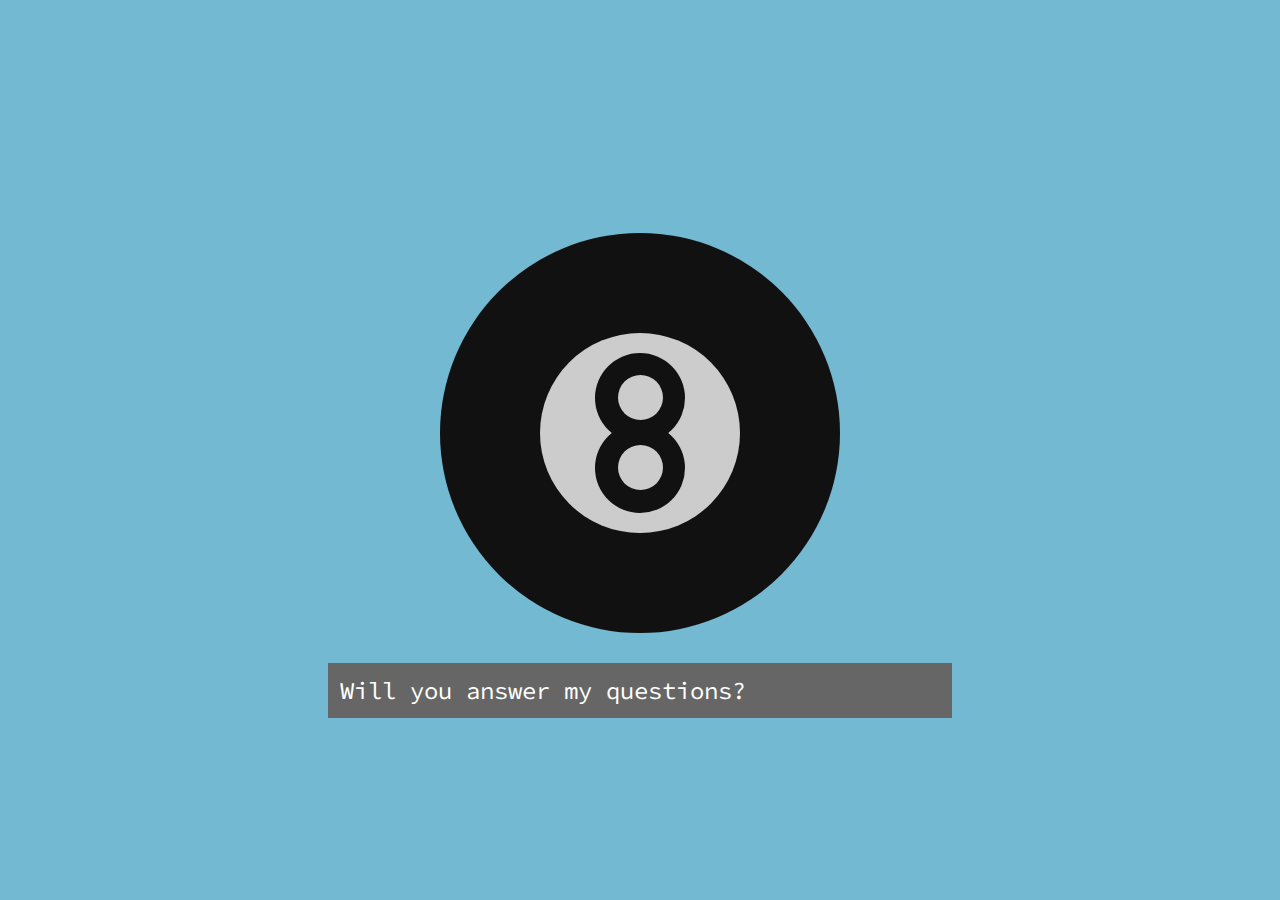
<file: 8 Ball/index.html>
<!DOCTYPE html>
<html lang="en">
	<head>

		<meta charset="UTF-8">

		<title>8 Ball</title>

		<meta name="description" content="">
		<meta name="author" content="Zachary Plummer">

		<meta name="viewport" content="width=460, user-scalable=no">

		<link href="https://fonts.googleapis.com/css?family=Source+Code+Pro" rel="stylesheet">
		<link href="https://fonts.googleapis.com/css?family=Source+Code+Pro|Walter+Turncoat" rel="stylesheet">
		<link href="style.css" rel="stylesheet" type="text/css" />

	</head>

	<body>
		<div id="answer" class="answer"> &nbsp; </div>
		<div class="body">
			<div class="white">
				<div class="eight">
					<div class="black1">
						<div class="white"></div>
					</div>
					<div class="black2">
						<div class="white"></div>
					</div>
				</div>
			</div>
		</div>

		<input class="textbox" type="text" name="textbox" id="textbox" placeholder="Ask a Question" autofocus autocomplete="off"/>

		<script src="script.js"></script>

	</body>

</html>
</file>
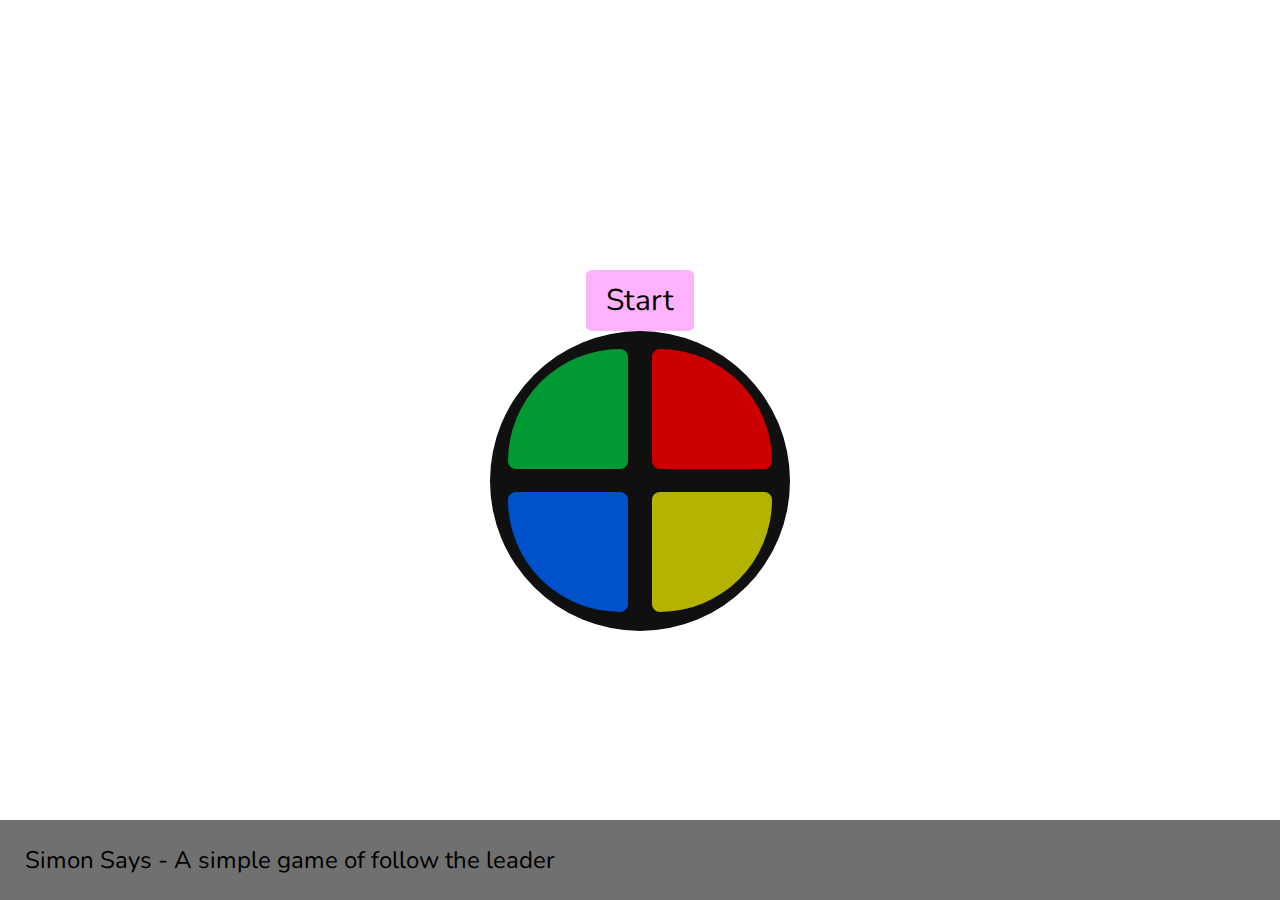
<file: Simon/index.html>
<!DOCTYPE html>
<html lang="en">
	<head>

		<meta charset="UTF-8">

		<title>Simon Says</title>

		<meta name="description" content="">
		<meta name="author" content="Zachary Plummer">

		<meta name="viewport" content="width=460, user-scalable=no">

		<link href="https://fonts.googleapis.com/css?family=Nunito" rel="stylesheet">
		<link href="style.css" rel="stylesheet" type="text/css" />

	</head>

	<body>
		<button class="start">Start</button>
		<div id="message"></div>
		<div class="btn-container">
			<div>
				<button class="green"></button>
				<button class="red"></button>
			</div>
			<div>
				<button class="blue"></button>
				<button class="yellow"></button>
			</div>
		</div>

		<script src="script.js"></script>

		<div class="project-title">
			<p>Simon Says - A simple game of follow the leader</p>
		</div>
	</body>

</html>
</file>
<file: 8 Ball/style.css>
@import 'https://fonts.googleapis.com/css?family=Source+Code+Pro';
@import 'https://fonts.googleapis.com/css?family=Source+Code+Pro|Walter+Turncoat';
html, body {
	width: 100%;
	height: 100%;
	margin: 0;
	-webkit-user-select: none;
	-moz-user-select: none;
	-ms-user-select: none;
	-user-select: none;
}

body {
	display: -webkit-box;
	display: -webkit-flex;
	display: -ms-flexbox;
	display: flex;
	font-family: 'Source Code Pro', monospace;
	font-size: 24px;
	-webkit-box-orient: vertical;
	-webkit-box-direction: normal;
	-webkit-flex-direction: column;
    -ms-flex-direction: column;
    flex-direction: column;
    -webkit-box-pack: center;
 	-webkit-justify-content: center;
    -ms-flex-pack: center;
    justify-content: center;
    -webkit-box-align: center;
    -webkit-align-items: center;
    -ms-flex-align: center;
    align-items: center; 
    overflow-x: hidden;
    background: #73b9d1;
}

.answer {
	font-family: 'Walter Turncoat', cursive;
	font-size: 36px;
}

.body {
	display: block;
	position: relative;
	width: 400px;
	height: 400px;
	border-radius: 100%;
	background-color: #111111;
}

.white {
	display: block;
	position: absolute;
	margin-top: 25%;
	margin-left: 25%;
	width: 50%;
	height: 50%;
	border-radius: 100%;
	background-color: #cccccc;
}

.black1 {
	display: block;
	position: absolute;
	margin-top: 10%;
	margin-left: 27.5%;
	width: 45%;
	height: 45%;
	border-radius: 100%;
	background-color: #111111;
}

.black2 {
	display: block;
	position: absolute;
	margin-top: 45%;
	margin-left: 27.5%;
	width: 45%;
	height: 45%;
	border-radius: 100%;
	background-color: #111111;
}

.textbox {
	margin-top: 30px;
	display: block;
	position: relative;
	width: 600px;
	padding: 12px;
	background-color: #666666;
	font-family: 'Source Code Pro', monospace;
	font-size: 24px;
	border: none;
}

input:focus {
	color: white;
}

.textbox:focus {
	outline: none;
}

@media (max-width: 610px) {
	.textbox {
		width: 380px;
	}
}
</file>
<file: Simon/style.css>
@import 'https://fonts.googleapis.com/css?family=Nunito';
html, body {
	width: 100%;
	height: 100%;
	margin: 0;
	-webkit-user-select: none;
	-moz-user-select: none;
	-ms-user-select: none;
	-user-select: none;
}

body {
	display: -webkit-box;
	display: -webkit-flex;
	display: -ms-flexbox;
	display: flex;
	font-family: 'Nunito', sans-serif;
	font-size: 24px;
	/*
	-webkit-perspective: 1000px;
			perspective: 1000px;
	*/
	-webkit-box-orient: vertical;
	-webkit-box-direction: normal;
	-webkit-flex-direction: column;
    -ms-flex-direction: column;
    flex-direction: column;
    -webkit-box-pack: center;
 	-webkit-justify-content: center;
    -ms-flex-pack: center;
    justify-content: center;
    -webkit-box-align: center;
    -webkit-align-items: center;
    -ms-flex-align: center;
    align-items: center; 
    overflow-x: hidden;
}

#message {
	font-family: 'Nunito', sans-serif;
	font-size: 30px;
}

.start {
	font-family: 'Nunito', sans-serif;
	font-size: 30px;
	padding: 10px 20px;
	border: 0;
	cursor: pointer;
	border-radius: 7%;
	background-color: #ffb3ff;
	-webkit-transition: border-radius 1s, background-color 1s; 
    transition: border-radius 1s, background-color 1s;
}

.start:focus {
	outline: 0;
}

.start:hover {
	border-radius: 100%;
	background-color: #ffccff;
}

.btn-container {
	display: block;
	position: relative;
	width: 300px;
	height: 300px;
	border-radius: 100%;
	background-color: #101010; 
}

.btn-container button {
	padding: 60px 60px;
	/*margin: 10px 10px;*/
	margin-top: 18px;
	margin-left: 18px;
	margin-bottom: 5px;
	border: 0;
	cursor: pointer;
	border-radius: 7%; 
}

.btn-container button:focus {
	outline: 0;
}

.btn-container button.green {
	border-top-left-radius: 100%;
	background-color: #009933;
}

.btn-container button.green:hover {
	background-color: #00e64d!important;
}

.btn-container button.red {
	border-top-right-radius: 100%;
	background-color: #cc0000;
}

.btn-container button.red:hover {
	background-color: #ff1a1a!important;
}

.btn-container button.blue {
	border-bottom-left-radius: 100%;
	background-color: #0052cc;
}

.btn-container button.blue:hover {
	background-color: #3385ff!important;
}

.btn-container button.yellow {
	border-bottom-right-radius: 100%;
	background-color: #b3b300;
}

.btn-container button.yellow:hover {
	background-color: #ffff33!important;
}

.project-title {
	position: absolute;
	left: 0px;
	bottom: 0px;
	background-color: #707070;
	padding-left: 3025px;
	margin-left: -3000px;
	padding-right: 3000px;
	margin-right: -3000px;

}
</file>
